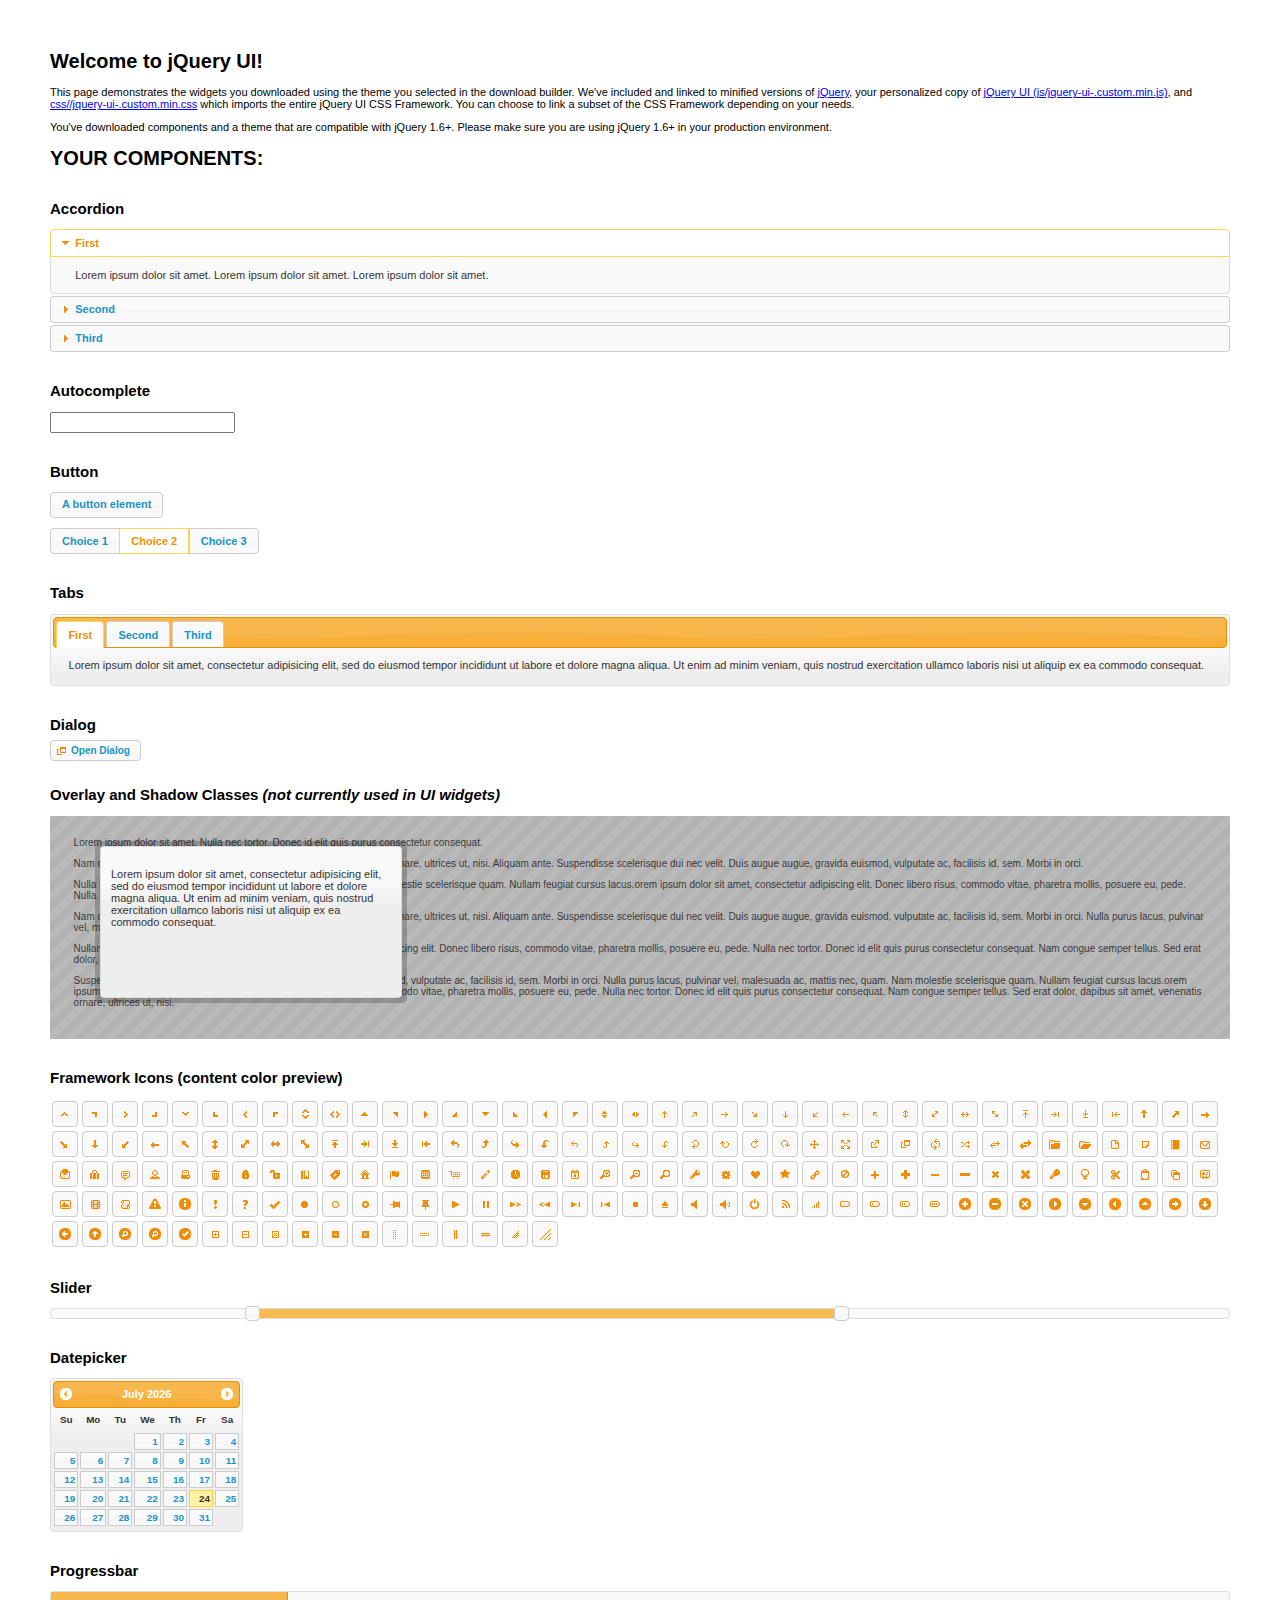
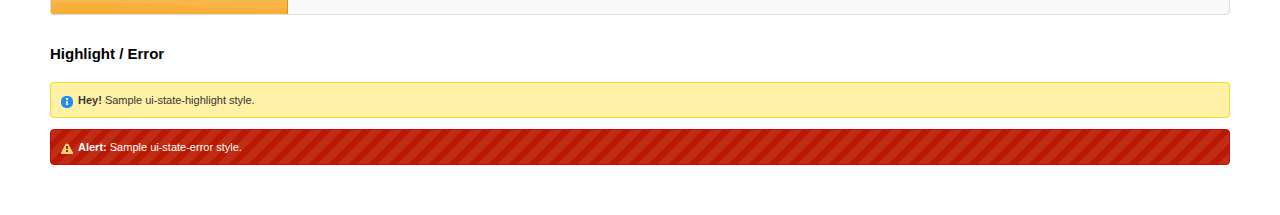
<file: framework_web/src/main/webapp/scripts/jquery-ui-1.9.2.custom/index.html>
<!doctype html>
<html lang="us">
<head>
	<meta charset="utf-8">
	<title>jQuery UI Example Page</title>
	<link href="css/ui-lightness/jquery-ui-1.9.2.custom.css" rel="stylesheet">
	<script src="js/jquery-1.8.3.js"></script>
	<script src="js/jquery-ui-1.9.2.custom.js"></script>
	<script>
	$(function() {
		
		alert("a");
		var rex =  /^[\d]{1,8}(.[\d]{0,3})?$/;
		alert(rex.test("200"));
		
		$( "#accordion" ).accordion();
		

		
		var availableTags = [
			"ActionScript",
			"AppleScript",
			"Asp",
			"BASIC",
			"C",
			"C++",
			"Clojure",
			"COBOL",
			"ColdFusion",
			"Erlang",
			"Fortran",
			"Groovy",
			"Haskell",
			"Java",
			"JavaScript",
			"Lisp",
			"Perl",
			"PHP",
			"Python",
			"Ruby",
			"Scala",
			"Scheme"
		];
		$( "#autocomplete" ).autocomplete({
			source: availableTags
		});
		

		
		$( "#button" ).button();
		$( "#radioset" ).buttonset();
		

		
		$( "#tabs" ).tabs();
		

		
		$( "#dialog" ).dialog({
			autoOpen: false,
			width: 400,
			buttons: [
				{
					text: "Ok",
					click: function() {
						$( this ).dialog( "close" );
					}
				},
				{
					text: "Cancel",
					click: function() {
						$( this ).dialog( "close" );
					}
				}
			]
		});

		// Link to open the dialog
		$( "#dialog-link" ).click(function( event ) {
			$( "#dialog" ).dialog( "open" );
			event.preventDefault();
		});
		

		
		$( "#datepicker" ).datepicker({
			inline: true
		});
		

		
		$( "#slider" ).slider({
			range: true,
			values: [ 17, 67 ]
		});
		

		
		$( "#progressbar" ).progressbar({
			value: 20
		});
		

		// Hover states on the static widgets
		$( "#dialog-link, #icons li" ).hover(
			function() {
				$( this ).addClass( "ui-state-hover" );
			},
			function() {
				$( this ).removeClass( "ui-state-hover" );
			}
		);
	});
	</script>
	<style>
	body{
		font: 62.5% "Trebuchet MS", sans-serif;
		margin: 50px;
	}
	.demoHeaders {
		margin-top: 2em;
	}
	#dialog-link {
		padding: .4em 1em .4em 20px;
		text-decoration: none;
		position: relative;
	}
	#dialog-link span.ui-icon {
		margin: 0 5px 0 0;
		position: absolute;
		left: .2em;
		top: 50%;
		margin-top: -8px;
	}
	#icons {
		margin: 0;
		padding: 0;
	}
	#icons li {
		margin: 2px;
		position: relative;
		padding: 4px 0;
		cursor: pointer;
		float: left;
		list-style: none;
	}
	#icons span.ui-icon {
		float: left;
		margin: 0 4px;
	}
	.fakewindowcontain .ui-widget-overlay {
		position: absolute;
	}
	</style>
</head>
<body>

<h1>Welcome to jQuery UI!</h1>

<div class="ui-widget">
	<p>This page demonstrates the widgets you downloaded using the theme you selected in the download builder. We've included and linked to minified versions of <a href="js/jquery-1.8.3.js">jQuery</a>, your personalized copy of <a href="js/jquery-ui-.custom.min.js">jQuery UI (js/jquery-ui-.custom.min.js)</a>, and <a href="css//jquery-ui-.custom.min.css">css//jquery-ui-.custom.min.css</a> which imports the entire jQuery UI CSS Framework. You can choose to link a subset of the CSS Framework depending on your needs. </p>
	<p>You've downloaded components and a theme that are compatible with jQuery 1.6+. Please make sure you are using jQuery 1.6+ in your production environment.</p>
</div>

<h1>YOUR COMPONENTS:</h1>


<!-- Accordion -->
<h2 class="demoHeaders">Accordion</h2>
<div id="accordion">
	<h3>First</h3>
	<div>Lorem ipsum dolor sit amet. Lorem ipsum dolor sit amet. Lorem ipsum dolor sit amet.</div>
	<h3>Second</h3>
	<div>Phasellus mattis tincidunt nibh.</div>
	<h3>Third</h3>
	<div>Nam dui erat, auctor a, dignissim quis.</div>
</div>



<!-- Autocomplete -->
<h2 class="demoHeaders">Autocomplete</h2>
<div>
	<input id="autocomplete" title="type &quot;a&quot;">
</div>



<!-- Button -->
<h2 class="demoHeaders">Button</h2>
<button id="button">A button element</button>
<form style="margin-top: 1em;">
	<div id="radioset">
		<input type="radio" id="radio1" name="radio"><label for="radio1">Choice 1</label>
		<input type="radio" id="radio2" name="radio" checked="checked"><label for="radio2">Choice 2</label>
		<input type="radio" id="radio3" name="radio"><label for="radio3">Choice 3</label>
	</div>
</form>



<!-- Tabs -->
<h2 class="demoHeaders">Tabs</h2>
<div id="tabs">
	<ul>
		<li><a href="#tabs-1">First</a></li>
		<li><a href="#tabs-2">Second</a></li>
		<li><a href="#tabs-3">Third</a></li>
	</ul>
	<div id="tabs-1">Lorem ipsum dolor sit amet, consectetur adipisicing elit, sed do eiusmod tempor incididunt ut labore et dolore magna aliqua. Ut enim ad minim veniam, quis nostrud exercitation ullamco laboris nisi ut aliquip ex ea commodo consequat.</div>
	<div id="tabs-2">Phasellus mattis tincidunt nibh. Cras orci urna, blandit id, pretium vel, aliquet ornare, felis. Maecenas scelerisque sem non nisl. Fusce sed lorem in enim dictum bibendum.</div>
	<div id="tabs-3">Nam dui erat, auctor a, dignissim quis, sollicitudin eu, felis. Pellentesque nisi urna, interdum eget, sagittis et, consequat vestibulum, lacus. Mauris porttitor ullamcorper augue.</div>
</div>



<!-- Dialog NOTE: Dialog is not generated by UI in this demo so it can be visually styled in themeroller-->
<h2 class="demoHeaders">Dialog</h2>
<p><a href="#" id="dialog-link" class="ui-state-default ui-corner-all"><span class="ui-icon ui-icon-newwin"></span>Open Dialog</a></p>

<h2 class="demoHeaders">Overlay and Shadow Classes <em>(not currently used in UI widgets)</em></h2>
<div style="position: relative; width: 96%; height: 200px; padding:1% 2%; overflow:hidden;" class="fakewindowcontain">
	<p>Lorem ipsum dolor sit amet,  Nulla nec tortor. Donec id elit quis purus consectetur consequat. </p><p>Nam congue semper tellus. Sed erat dolor, dapibus sit amet, venenatis ornare, ultrices ut, nisi. Aliquam ante. Suspendisse scelerisque dui nec velit. Duis augue augue, gravida euismod, vulputate ac, facilisis id, sem. Morbi in orci. </p><p>Nulla purus lacus, pulvinar vel, malesuada ac, mattis nec, quam. Nam molestie scelerisque quam. Nullam feugiat cursus lacus.orem ipsum dolor sit amet, consectetur adipiscing elit. Donec libero risus, commodo vitae, pharetra mollis, posuere eu, pede. Nulla nec tortor. Donec id elit quis purus consectetur consequat. </p><p>Nam congue semper tellus. Sed erat dolor, dapibus sit amet, venenatis ornare, ultrices ut, nisi. Aliquam ante. Suspendisse scelerisque dui nec velit. Duis augue augue, gravida euismod, vulputate ac, facilisis id, sem. Morbi in orci. Nulla purus lacus, pulvinar vel, malesuada ac, mattis nec, quam. Nam molestie scelerisque quam. </p><p>Nullam feugiat cursus lacus.orem ipsum dolor sit amet, consectetur adipiscing elit. Donec libero risus, commodo vitae, pharetra mollis, posuere eu, pede. Nulla nec tortor. Donec id elit quis purus consectetur consequat. Nam congue semper tellus. Sed erat dolor, dapibus sit amet, venenatis ornare, ultrices ut, nisi. Aliquam ante. </p><p>Suspendisse scelerisque dui nec velit. Duis augue augue, gravida euismod, vulputate ac, facilisis id, sem. Morbi in orci. Nulla purus lacus, pulvinar vel, malesuada ac, mattis nec, quam. Nam molestie scelerisque quam. Nullam feugiat cursus lacus.orem ipsum dolor sit amet, consectetur adipiscing elit. Donec libero risus, commodo vitae, pharetra mollis, posuere eu, pede. Nulla nec tortor. Donec id elit quis purus consectetur consequat. Nam congue semper tellus. Sed erat dolor, dapibus sit amet, venenatis ornare, ultrices ut, nisi. </p>

	<!-- ui-dialog -->
	<div class="ui-overlay"><div class="ui-widget-overlay"></div><div class="ui-widget-shadow ui-corner-all" style="width: 302px; height: 152px; position: absolute; left: 50px; top: 30px;"></div></div>
	<div style="position: absolute; width: 280px; height: 130px;left: 50px; top: 30px; padding: 10px;" class="ui-widget ui-widget-content ui-corner-all">
		<div class="ui-dialog-content ui-widget-content" style="background: none; border: 0;">
			<p>Lorem ipsum dolor sit amet, consectetur adipisicing elit, sed do eiusmod tempor incididunt ut labore et dolore magna aliqua. Ut enim ad minim veniam, quis nostrud exercitation ullamco laboris nisi ut aliquip ex ea commodo consequat.</p>
		</div>
	</div>

</div>

<!-- ui-dialog -->
<div id="dialog" title="Dialog Title">
	<p>Lorem ipsum dolor sit amet, consectetur adipisicing elit, sed do eiusmod tempor incididunt ut labore et dolore magna aliqua. Ut enim ad minim veniam, quis nostrud exercitation ullamco laboris nisi ut aliquip ex ea commodo consequat.</p>
</div>



<h2 class="demoHeaders">Framework Icons (content color preview)</h2>
<ul id="icons" class="ui-widget ui-helper-clearfix">
	<li class="ui-state-default ui-corner-all" title=".ui-icon-carat-1-n"><span class="ui-icon ui-icon-carat-1-n"></span></li>
	<li class="ui-state-default ui-corner-all" title=".ui-icon-carat-1-ne"><span class="ui-icon ui-icon-carat-1-ne"></span></li>
	<li class="ui-state-default ui-corner-all" title=".ui-icon-carat-1-e"><span class="ui-icon ui-icon-carat-1-e"></span></li>
	<li class="ui-state-default ui-corner-all" title=".ui-icon-carat-1-se"><span class="ui-icon ui-icon-carat-1-se"></span></li>
	<li class="ui-state-default ui-corner-all" title=".ui-icon-carat-1-s"><span class="ui-icon ui-icon-carat-1-s"></span></li>
	<li class="ui-state-default ui-corner-all" title=".ui-icon-carat-1-sw"><span class="ui-icon ui-icon-carat-1-sw"></span></li>
	<li class="ui-state-default ui-corner-all" title=".ui-icon-carat-1-w"><span class="ui-icon ui-icon-carat-1-w"></span></li>
	<li class="ui-state-default ui-corner-all" title=".ui-icon-carat-1-nw"><span class="ui-icon ui-icon-carat-1-nw"></span></li>
	<li class="ui-state-default ui-corner-all" title=".ui-icon-carat-2-n-s"><span class="ui-icon ui-icon-carat-2-n-s"></span></li>
	<li class="ui-state-default ui-corner-all" title=".ui-icon-carat-2-e-w"><span class="ui-icon ui-icon-carat-2-e-w"></span></li>
	<li class="ui-state-default ui-corner-all" title=".ui-icon-triangle-1-n"><span class="ui-icon ui-icon-triangle-1-n"></span></li>
	<li class="ui-state-default ui-corner-all" title=".ui-icon-triangle-1-ne"><span class="ui-icon ui-icon-triangle-1-ne"></span></li>
	<li class="ui-state-default ui-corner-all" title=".ui-icon-triangle-1-e"><span class="ui-icon ui-icon-triangle-1-e"></span></li>
	<li class="ui-state-default ui-corner-all" title=".ui-icon-triangle-1-se"><span class="ui-icon ui-icon-triangle-1-se"></span></li>
	<li class="ui-state-default ui-corner-all" title=".ui-icon-triangle-1-s"><span class="ui-icon ui-icon-triangle-1-s"></span></li>
	<li class="ui-state-default ui-corner-all" title=".ui-icon-triangle-1-sw"><span class="ui-icon ui-icon-triangle-1-sw"></span></li>
	<li class="ui-state-default ui-corner-all" title=".ui-icon-triangle-1-w"><span class="ui-icon ui-icon-triangle-1-w"></span></li>
	<li class="ui-state-default ui-corner-all" title=".ui-icon-triangle-1-nw"><span class="ui-icon ui-icon-triangle-1-nw"></span></li>
	<li class="ui-state-default ui-corner-all" title=".ui-icon-triangle-2-n-s"><span class="ui-icon ui-icon-triangle-2-n-s"></span></li>
	<li class="ui-state-default ui-corner-all" title=".ui-icon-triangle-2-e-w"><span class="ui-icon ui-icon-triangle-2-e-w"></span></li>
	<li class="ui-state-default ui-corner-all" title=".ui-icon-arrow-1-n"><span class="ui-icon ui-icon-arrow-1-n"></span></li>
	<li class="ui-state-default ui-corner-all" title=".ui-icon-arrow-1-ne"><span class="ui-icon ui-icon-arrow-1-ne"></span></li>
	<li class="ui-state-default ui-corner-all" title=".ui-icon-arrow-1-e"><span class="ui-icon ui-icon-arrow-1-e"></span></li>
	<li class="ui-state-default ui-corner-all" title=".ui-icon-arrow-1-se"><span class="ui-icon ui-icon-arrow-1-se"></span></li>
	<li class="ui-state-default ui-corner-all" title=".ui-icon-arrow-1-s"><span class="ui-icon ui-icon-arrow-1-s"></span></li>
	<li class="ui-state-default ui-corner-all" title=".ui-icon-arrow-1-sw"><span class="ui-icon ui-icon-arrow-1-sw"></span></li>
	<li class="ui-state-default ui-corner-all" title=".ui-icon-arrow-1-w"><span class="ui-icon ui-icon-arrow-1-w"></span></li>
	<li class="ui-state-default ui-corner-all" title=".ui-icon-arrow-1-nw"><span class="ui-icon ui-icon-arrow-1-nw"></span></li>
	<li class="ui-state-default ui-corner-all" title=".ui-icon-arrow-2-n-s"><span class="ui-icon ui-icon-arrow-2-n-s"></span></li>
	<li class="ui-state-default ui-corner-all" title=".ui-icon-arrow-2-ne-sw"><span class="ui-icon ui-icon-arrow-2-ne-sw"></span></li>
	<li class="ui-state-default ui-corner-all" title=".ui-icon-arrow-2-e-w"><span class="ui-icon ui-icon-arrow-2-e-w"></span></li>
	<li class="ui-state-default ui-corner-all" title=".ui-icon-arrow-2-se-nw"><span class="ui-icon ui-icon-arrow-2-se-nw"></span></li>
	<li class="ui-state-default ui-corner-all" title=".ui-icon-arrowstop-1-n"><span class="ui-icon ui-icon-arrowstop-1-n"></span></li>
	<li class="ui-state-default ui-corner-all" title=".ui-icon-arrowstop-1-e"><span class="ui-icon ui-icon-arrowstop-1-e"></span></li>
	<li class="ui-state-default ui-corner-all" title=".ui-icon-arrowstop-1-s"><span class="ui-icon ui-icon-arrowstop-1-s"></span></li>
	<li class="ui-state-default ui-corner-all" title=".ui-icon-arrowstop-1-w"><span class="ui-icon ui-icon-arrowstop-1-w"></span></li>
	<li class="ui-state-default ui-corner-all" title=".ui-icon-arrowthick-1-n"><span class="ui-icon ui-icon-arrowthick-1-n"></span></li>
	<li class="ui-state-default ui-corner-all" title=".ui-icon-arrowthick-1-ne"><span class="ui-icon ui-icon-arrowthick-1-ne"></span></li>
	<li class="ui-state-default ui-corner-all" title=".ui-icon-arrowthick-1-e"><span class="ui-icon ui-icon-arrowthick-1-e"></span></li>
	<li class="ui-state-default ui-corner-all" title=".ui-icon-arrowthick-1-se"><span class="ui-icon ui-icon-arrowthick-1-se"></span></li>
	<li class="ui-state-default ui-corner-all" title=".ui-icon-arrowthick-1-s"><span class="ui-icon ui-icon-arrowthick-1-s"></span></li>
	<li class="ui-state-default ui-corner-all" title=".ui-icon-arrowthick-1-sw"><span class="ui-icon ui-icon-arrowthick-1-sw"></span></li>
	<li class="ui-state-default ui-corner-all" title=".ui-icon-arrowthick-1-w"><span class="ui-icon ui-icon-arrowthick-1-w"></span></li>
	<li class="ui-state-default ui-corner-all" title=".ui-icon-arrowthick-1-nw"><span class="ui-icon ui-icon-arrowthick-1-nw"></span></li>
	<li class="ui-state-default ui-corner-all" title=".ui-icon-arrowthick-2-n-s"><span class="ui-icon ui-icon-arrowthick-2-n-s"></span></li>
	<li class="ui-state-default ui-corner-all" title=".ui-icon-arrowthick-2-ne-sw"><span class="ui-icon ui-icon-arrowthick-2-ne-sw"></span></li>
	<li class="ui-state-default ui-corner-all" title=".ui-icon-arrowthick-2-e-w"><span class="ui-icon ui-icon-arrowthick-2-e-w"></span></li>
	<li class="ui-state-default ui-corner-all" title=".ui-icon-arrowthick-2-se-nw"><span class="ui-icon ui-icon-arrowthick-2-se-nw"></span></li>
	<li class="ui-state-default ui-corner-all" title=".ui-icon-arrowthickstop-1-n"><span class="ui-icon ui-icon-arrowthickstop-1-n"></span></li>
	<li class="ui-state-default ui-corner-all" title=".ui-icon-arrowthickstop-1-e"><span class="ui-icon ui-icon-arrowthickstop-1-e"></span></li>
	<li class="ui-state-default ui-corner-all" title=".ui-icon-arrowthickstop-1-s"><span class="ui-icon ui-icon-arrowthickstop-1-s"></span></li>
	<li class="ui-state-default ui-corner-all" title=".ui-icon-arrowthickstop-1-w"><span class="ui-icon ui-icon-arrowthickstop-1-w"></span></li>
	<li class="ui-state-default ui-corner-all" title=".ui-icon-arrowreturnthick-1-w"><span class="ui-icon ui-icon-arrowreturnthick-1-w"></span></li>
	<li class="ui-state-default ui-corner-all" title=".ui-icon-arrowreturnthick-1-n"><span class="ui-icon ui-icon-arrowreturnthick-1-n"></span></li>
	<li class="ui-state-default ui-corner-all" title=".ui-icon-arrowreturnthick-1-e"><span class="ui-icon ui-icon-arrowreturnthick-1-e"></span></li>
	<li class="ui-state-default ui-corner-all" title=".ui-icon-arrowreturnthick-1-s"><span class="ui-icon ui-icon-arrowreturnthick-1-s"></span></li>
	<li class="ui-state-default ui-corner-all" title=".ui-icon-arrowreturn-1-w"><span class="ui-icon ui-icon-arrowreturn-1-w"></span></li>
	<li class="ui-state-default ui-corner-all" title=".ui-icon-arrowreturn-1-n"><span class="ui-icon ui-icon-arrowreturn-1-n"></span></li>
	<li class="ui-state-default ui-corner-all" title=".ui-icon-arrowreturn-1-e"><span class="ui-icon ui-icon-arrowreturn-1-e"></span></li>
	<li class="ui-state-default ui-corner-all" title=".ui-icon-arrowreturn-1-s"><span class="ui-icon ui-icon-arrowreturn-1-s"></span></li>
	<li class="ui-state-default ui-corner-all" title=".ui-icon-arrowrefresh-1-w"><span class="ui-icon ui-icon-arrowrefresh-1-w"></span></li>
	<li class="ui-state-default ui-corner-all" title=".ui-icon-arrowrefresh-1-n"><span class="ui-icon ui-icon-arrowrefresh-1-n"></span></li>
	<li class="ui-state-default ui-corner-all" title=".ui-icon-arrowrefresh-1-e"><span class="ui-icon ui-icon-arrowrefresh-1-e"></span></li>
	<li class="ui-state-default ui-corner-all" title=".ui-icon-arrowrefresh-1-s"><span class="ui-icon ui-icon-arrowrefresh-1-s"></span></li>
	<li class="ui-state-default ui-corner-all" title=".ui-icon-arrow-4"><span class="ui-icon ui-icon-arrow-4"></span></li>
	<li class="ui-state-default ui-corner-all" title=".ui-icon-arrow-4-diag"><span class="ui-icon ui-icon-arrow-4-diag"></span></li>
	<li class="ui-state-default ui-corner-all" title=".ui-icon-extlink"><span class="ui-icon ui-icon-extlink"></span></li>
	<li class="ui-state-default ui-corner-all" title=".ui-icon-newwin"><span class="ui-icon ui-icon-newwin"></span></li>
	<li class="ui-state-default ui-corner-all" title=".ui-icon-refresh"><span class="ui-icon ui-icon-refresh"></span></li>
	<li class="ui-state-default ui-corner-all" title=".ui-icon-shuffle"><span class="ui-icon ui-icon-shuffle"></span></li>
	<li class="ui-state-default ui-corner-all" title=".ui-icon-transfer-e-w"><span class="ui-icon ui-icon-transfer-e-w"></span></li>
	<li class="ui-state-default ui-corner-all" title=".ui-icon-transferthick-e-w"><span class="ui-icon ui-icon-transferthick-e-w"></span></li>
	<li class="ui-state-default ui-corner-all" title=".ui-icon-folder-collapsed"><span class="ui-icon ui-icon-folder-collapsed"></span></li>
	<li class="ui-state-default ui-corner-all" title=".ui-icon-folder-open"><span class="ui-icon ui-icon-folder-open"></span></li>
	<li class="ui-state-default ui-corner-all" title=".ui-icon-document"><span class="ui-icon ui-icon-document"></span></li>
	<li class="ui-state-default ui-corner-all" title=".ui-icon-document-b"><span class="ui-icon ui-icon-document-b"></span></li>
	<li class="ui-state-default ui-corner-all" title=".ui-icon-note"><span class="ui-icon ui-icon-note"></span></li>
	<li class="ui-state-default ui-corner-all" title=".ui-icon-mail-closed"><span class="ui-icon ui-icon-mail-closed"></span></li>
	<li class="ui-state-default ui-corner-all" title=".ui-icon-mail-open"><span class="ui-icon ui-icon-mail-open"></span></li>
	<li class="ui-state-default ui-corner-all" title=".ui-icon-suitcase"><span class="ui-icon ui-icon-suitcase"></span></li>
	<li class="ui-state-default ui-corner-all" title=".ui-icon-comment"><span class="ui-icon ui-icon-comment"></span></li>
	<li class="ui-state-default ui-corner-all" title=".ui-icon-person"><span class="ui-icon ui-icon-person"></span></li>
	<li class="ui-state-default ui-corner-all" title=".ui-icon-print"><span class="ui-icon ui-icon-print"></span></li>
	<li class="ui-state-default ui-corner-all" title=".ui-icon-trash"><span class="ui-icon ui-icon-trash"></span></li>
	<li class="ui-state-default ui-corner-all" title=".ui-icon-locked"><span class="ui-icon ui-icon-locked"></span></li>
	<li class="ui-state-default ui-corner-all" title=".ui-icon-unlocked"><span class="ui-icon ui-icon-unlocked"></span></li>
	<li class="ui-state-default ui-corner-all" title=".ui-icon-bookmark"><span class="ui-icon ui-icon-bookmark"></span></li>
	<li class="ui-state-default ui-corner-all" title=".ui-icon-tag"><span class="ui-icon ui-icon-tag"></span></li>
	<li class="ui-state-default ui-corner-all" title=".ui-icon-home"><span class="ui-icon ui-icon-home"></span></li>
	<li class="ui-state-default ui-corner-all" title=".ui-icon-flag"><span class="ui-icon ui-icon-flag"></span></li>
	<li class="ui-state-default ui-corner-all" title=".ui-icon-calculator"><span class="ui-icon ui-icon-calculator"></span></li>
	<li class="ui-state-default ui-corner-all" title=".ui-icon-cart"><span class="ui-icon ui-icon-cart"></span></li>
	<li class="ui-state-default ui-corner-all" title=".ui-icon-pencil"><span class="ui-icon ui-icon-pencil"></span></li>
	<li class="ui-state-default ui-corner-all" title=".ui-icon-clock"><span class="ui-icon ui-icon-clock"></span></li>
	<li class="ui-state-default ui-corner-all" title=".ui-icon-disk"><span class="ui-icon ui-icon-disk"></span></li>
	<li class="ui-state-default ui-corner-all" title=".ui-icon-calendar"><span class="ui-icon ui-icon-calendar"></span></li>
	<li class="ui-state-default ui-corner-all" title=".ui-icon-zoomin"><span class="ui-icon ui-icon-zoomin"></span></li>
	<li class="ui-state-default ui-corner-all" title=".ui-icon-zoomout"><span class="ui-icon ui-icon-zoomout"></span></li>
	<li class="ui-state-default ui-corner-all" title=".ui-icon-search"><span class="ui-icon ui-icon-search"></span></li>
	<li class="ui-state-default ui-corner-all" title=".ui-icon-wrench"><span class="ui-icon ui-icon-wrench"></span></li>
	<li class="ui-state-default ui-corner-all" title=".ui-icon-gear"><span class="ui-icon ui-icon-gear"></span></li>
	<li class="ui-state-default ui-corner-all" title=".ui-icon-heart"><span class="ui-icon ui-icon-heart"></span></li>
	<li class="ui-state-default ui-corner-all" title=".ui-icon-star"><span class="ui-icon ui-icon-star"></span></li>
	<li class="ui-state-default ui-corner-all" title=".ui-icon-link"><span class="ui-icon ui-icon-link"></span></li>
	<li class="ui-state-default ui-corner-all" title=".ui-icon-cancel"><span class="ui-icon ui-icon-cancel"></span></li>
	<li class="ui-state-default ui-corner-all" title=".ui-icon-plus"><span class="ui-icon ui-icon-plus"></span></li>
	<li class="ui-state-default ui-corner-all" title=".ui-icon-plusthick"><span class="ui-icon ui-icon-plusthick"></span></li>
	<li class="ui-state-default ui-corner-all" title=".ui-icon-minus"><span class="ui-icon ui-icon-minus"></span></li>
	<li class="ui-state-default ui-corner-all" title=".ui-icon-minusthick"><span class="ui-icon ui-icon-minusthick"></span></li>
	<li class="ui-state-default ui-corner-all" title=".ui-icon-close"><span class="ui-icon ui-icon-close"></span></li>
	<li class="ui-state-default ui-corner-all" title=".ui-icon-closethick"><span class="ui-icon ui-icon-closethick"></span></li>
	<li class="ui-state-default ui-corner-all" title=".ui-icon-key"><span class="ui-icon ui-icon-key"></span></li>
	<li class="ui-state-default ui-corner-all" title=".ui-icon-lightbulb"><span class="ui-icon ui-icon-lightbulb"></span></li>
	<li class="ui-state-default ui-corner-all" title=".ui-icon-scissors"><span class="ui-icon ui-icon-scissors"></span></li>
	<li class="ui-state-default ui-corner-all" title=".ui-icon-clipboard"><span class="ui-icon ui-icon-clipboard"></span></li>
	<li class="ui-state-default ui-corner-all" title=".ui-icon-copy"><span class="ui-icon ui-icon-copy"></span></li>
	<li class="ui-state-default ui-corner-all" title=".ui-icon-contact"><span class="ui-icon ui-icon-contact"></span></li>
	<li class="ui-state-default ui-corner-all" title=".ui-icon-image"><span class="ui-icon ui-icon-image"></span></li>
	<li class="ui-state-default ui-corner-all" title=".ui-icon-video"><span class="ui-icon ui-icon-video"></span></li>
	<li class="ui-state-default ui-corner-all" title=".ui-icon-script"><span class="ui-icon ui-icon-script"></span></li>
	<li class="ui-state-default ui-corner-all" title=".ui-icon-alert"><span class="ui-icon ui-icon-alert"></span></li>
	<li class="ui-state-default ui-corner-all" title=".ui-icon-info"><span class="ui-icon ui-icon-info"></span></li>
	<li class="ui-state-default ui-corner-all" title=".ui-icon-notice"><span class="ui-icon ui-icon-notice"></span></li>
	<li class="ui-state-default ui-corner-all" title=".ui-icon-help"><span class="ui-icon ui-icon-help"></span></li>
	<li class="ui-state-default ui-corner-all" title=".ui-icon-check"><span class="ui-icon ui-icon-check"></span></li>
	<li class="ui-state-default ui-corner-all" title=".ui-icon-bullet"><span class="ui-icon ui-icon-bullet"></span></li>
	<li class="ui-state-default ui-corner-all" title=".ui-icon-radio-off"><span class="ui-icon ui-icon-radio-off"></span></li>
	<li class="ui-state-default ui-corner-all" title=".ui-icon-radio-on"><span class="ui-icon ui-icon-radio-on"></span></li>
	<li class="ui-state-default ui-corner-all" title=".ui-icon-pin-w"><span class="ui-icon ui-icon-pin-w"></span></li>
	<li class="ui-state-default ui-corner-all" title=".ui-icon-pin-s"><span class="ui-icon ui-icon-pin-s"></span></li>
	<li class="ui-state-default ui-corner-all" title=".ui-icon-play"><span class="ui-icon ui-icon-play"></span></li>
	<li class="ui-state-default ui-corner-all" title=".ui-icon-pause"><span class="ui-icon ui-icon-pause"></span></li>
	<li class="ui-state-default ui-corner-all" title=".ui-icon-seek-next"><span class="ui-icon ui-icon-seek-next"></span></li>
	<li class="ui-state-default ui-corner-all" title=".ui-icon-seek-prev"><span class="ui-icon ui-icon-seek-prev"></span></li>
	<li class="ui-state-default ui-corner-all" title=".ui-icon-seek-end"><span class="ui-icon ui-icon-seek-end"></span></li>
	<li class="ui-state-default ui-corner-all" title=".ui-icon-seek-first"><span class="ui-icon ui-icon-seek-first"></span></li>
	<li class="ui-state-default ui-corner-all" title=".ui-icon-stop"><span class="ui-icon ui-icon-stop"></span></li>
	<li class="ui-state-default ui-corner-all" title=".ui-icon-eject"><span class="ui-icon ui-icon-eject"></span></li>
	<li class="ui-state-default ui-corner-all" title=".ui-icon-volume-off"><span class="ui-icon ui-icon-volume-off"></span></li>
	<li class="ui-state-default ui-corner-all" title=".ui-icon-volume-on"><span class="ui-icon ui-icon-volume-on"></span></li>
	<li class="ui-state-default ui-corner-all" title=".ui-icon-power"><span class="ui-icon ui-icon-power"></span></li>
	<li class="ui-state-default ui-corner-all" title=".ui-icon-signal-diag"><span class="ui-icon ui-icon-signal-diag"></span></li>
	<li class="ui-state-default ui-corner-all" title=".ui-icon-signal"><span class="ui-icon ui-icon-signal"></span></li>
	<li class="ui-state-default ui-corner-all" title=".ui-icon-battery-0"><span class="ui-icon ui-icon-battery-0"></span></li>
	<li class="ui-state-default ui-corner-all" title=".ui-icon-battery-1"><span class="ui-icon ui-icon-battery-1"></span></li>
	<li class="ui-state-default ui-corner-all" title=".ui-icon-battery-2"><span class="ui-icon ui-icon-battery-2"></span></li>
	<li class="ui-state-default ui-corner-all" title=".ui-icon-battery-3"><span class="ui-icon ui-icon-battery-3"></span></li>
	<li class="ui-state-default ui-corner-all" title=".ui-icon-circle-plus"><span class="ui-icon ui-icon-circle-plus"></span></li>
	<li class="ui-state-default ui-corner-all" title=".ui-icon-circle-minus"><span class="ui-icon ui-icon-circle-minus"></span></li>
	<li class="ui-state-default ui-corner-all" title=".ui-icon-circle-close"><span class="ui-icon ui-icon-circle-close"></span></li>
	<li class="ui-state-default ui-corner-all" title=".ui-icon-circle-triangle-e"><span class="ui-icon ui-icon-circle-triangle-e"></span></li>
	<li class="ui-state-default ui-corner-all" title=".ui-icon-circle-triangle-s"><span class="ui-icon ui-icon-circle-triangle-s"></span></li>
	<li class="ui-state-default ui-corner-all" title=".ui-icon-circle-triangle-w"><span class="ui-icon ui-icon-circle-triangle-w"></span></li>
	<li class="ui-state-default ui-corner-all" title=".ui-icon-circle-triangle-n"><span class="ui-icon ui-icon-circle-triangle-n"></span></li>
	<li class="ui-state-default ui-corner-all" title=".ui-icon-circle-arrow-e"><span class="ui-icon ui-icon-circle-arrow-e"></span></li>
	<li class="ui-state-default ui-corner-all" title=".ui-icon-circle-arrow-s"><span class="ui-icon ui-icon-circle-arrow-s"></span></li>
	<li class="ui-state-default ui-corner-all" title=".ui-icon-circle-arrow-w"><span class="ui-icon ui-icon-circle-arrow-w"></span></li>
	<li class="ui-state-default ui-corner-all" title=".ui-icon-circle-arrow-n"><span class="ui-icon ui-icon-circle-arrow-n"></span></li>
	<li class="ui-state-default ui-corner-all" title=".ui-icon-circle-zoomin"><span class="ui-icon ui-icon-circle-zoomin"></span></li>
	<li class="ui-state-default ui-corner-all" title=".ui-icon-circle-zoomout"><span class="ui-icon ui-icon-circle-zoomout"></span></li>
	<li class="ui-state-default ui-corner-all" title=".ui-icon-circle-check"><span class="ui-icon ui-icon-circle-check"></span></li>
	<li class="ui-state-default ui-corner-all" title=".ui-icon-circlesmall-plus"><span class="ui-icon ui-icon-circlesmall-plus"></span></li>
	<li class="ui-state-default ui-corner-all" title=".ui-icon-circlesmall-minus"><span class="ui-icon ui-icon-circlesmall-minus"></span></li>
	<li class="ui-state-default ui-corner-all" title=".ui-icon-circlesmall-close"><span class="ui-icon ui-icon-circlesmall-close"></span></li>
	<li class="ui-state-default ui-corner-all" title=".ui-icon-squaresmall-plus"><span class="ui-icon ui-icon-squaresmall-plus"></span></li>
	<li class="ui-state-default ui-corner-all" title=".ui-icon-squaresmall-minus"><span class="ui-icon ui-icon-squaresmall-minus"></span></li>
	<li class="ui-state-default ui-corner-all" title=".ui-icon-squaresmall-close"><span class="ui-icon ui-icon-squaresmall-close"></span></li>
	<li class="ui-state-default ui-corner-all" title=".ui-icon-grip-dotted-vertical"><span class="ui-icon ui-icon-grip-dotted-vertical"></span></li>
	<li class="ui-state-default ui-corner-all" title=".ui-icon-grip-dotted-horizontal"><span class="ui-icon ui-icon-grip-dotted-horizontal"></span></li>
	<li class="ui-state-default ui-corner-all" title=".ui-icon-grip-solid-vertical"><span class="ui-icon ui-icon-grip-solid-vertical"></span></li>
	<li class="ui-state-default ui-corner-all" title=".ui-icon-grip-solid-horizontal"><span class="ui-icon ui-icon-grip-solid-horizontal"></span></li>
	<li class="ui-state-default ui-corner-all" title=".ui-icon-gripsmall-diagonal-se"><span class="ui-icon ui-icon-gripsmall-diagonal-se"></span></li>
	<li class="ui-state-default ui-corner-all" title=".ui-icon-grip-diagonal-se"><span class="ui-icon ui-icon-grip-diagonal-se"></span></li>
</ul>


<!-- Slider -->
<h2 class="demoHeaders">Slider</h2>
<div id="slider"></div>



<!-- Datepicker -->
<h2 class="demoHeaders">Datepicker</h2>
<div id="datepicker"></div>



<!-- Progressbar -->
<h2 class="demoHeaders">Progressbar</h2>
<div id="progressbar"></div>


<!-- Highlight / Error -->
<h2 class="demoHeaders">Highlight / Error</h2>
<div class="ui-widget">
	<div class="ui-state-highlight ui-corner-all" style="margin-top: 20px; padding: 0 .7em;">
		<p><span class="ui-icon ui-icon-info" style="float: left; margin-right: .3em;"></span>
		<strong>Hey!</strong> Sample ui-state-highlight style.</p>
	</div>
</div>
<br>
<div class="ui-widget">
	<div class="ui-state-error ui-corner-all" style="padding: 0 .7em;">
		<p><span class="ui-icon ui-icon-alert" style="float: left; margin-right: .3em;"></span>
		<strong>Alert:</strong> Sample ui-state-error style.</p>
	</div>
</div>

</body>
</html>
</file>
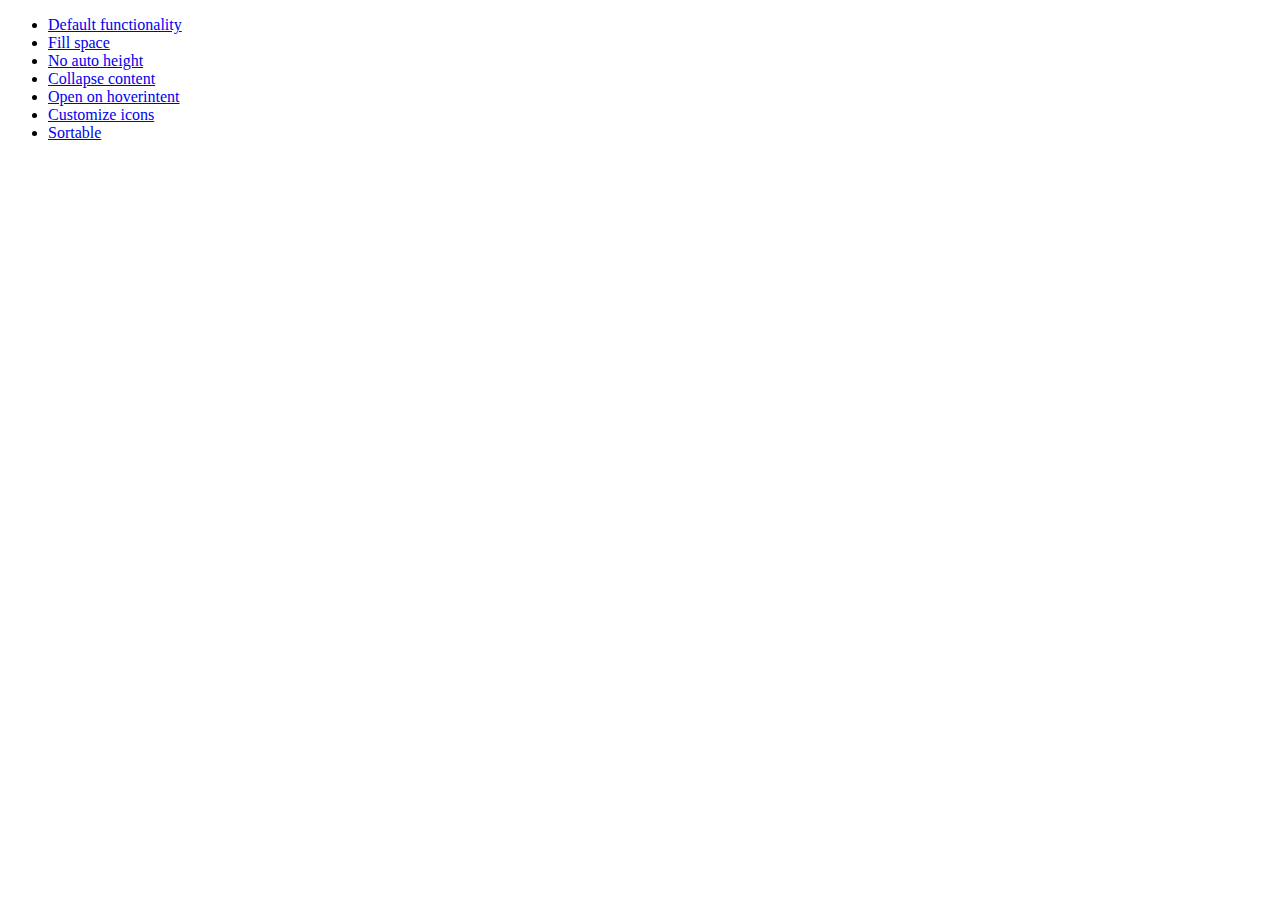
<file: framework_web/src/main/webapp/scripts/jquery-ui-1.9.2.custom/development-bundle/demos/accordion/index.html>
<!doctype html>
<html lang="en">
<head>
	<meta charset="utf-8">
	<title>jQuery UI Accordion Demos</title>
</head>
<body>

<ul>
	<li><a href="default.html">Default functionality</a></li>
	<li><a href="fillspace.html">Fill space</a></li>
	<li><a href="no-auto-height.html">No auto height</a></li>
	<li><a href="collapsible.html">Collapse content</a></li>
	<li><a href="hoverintent.html">Open on hoverintent</a></li>
	<li><a href="custom-icons.html">Customize icons</a></li>
	<li><a href="sortable.html">Sortable</a></li>
</ul>

</body>
</html>
</file>
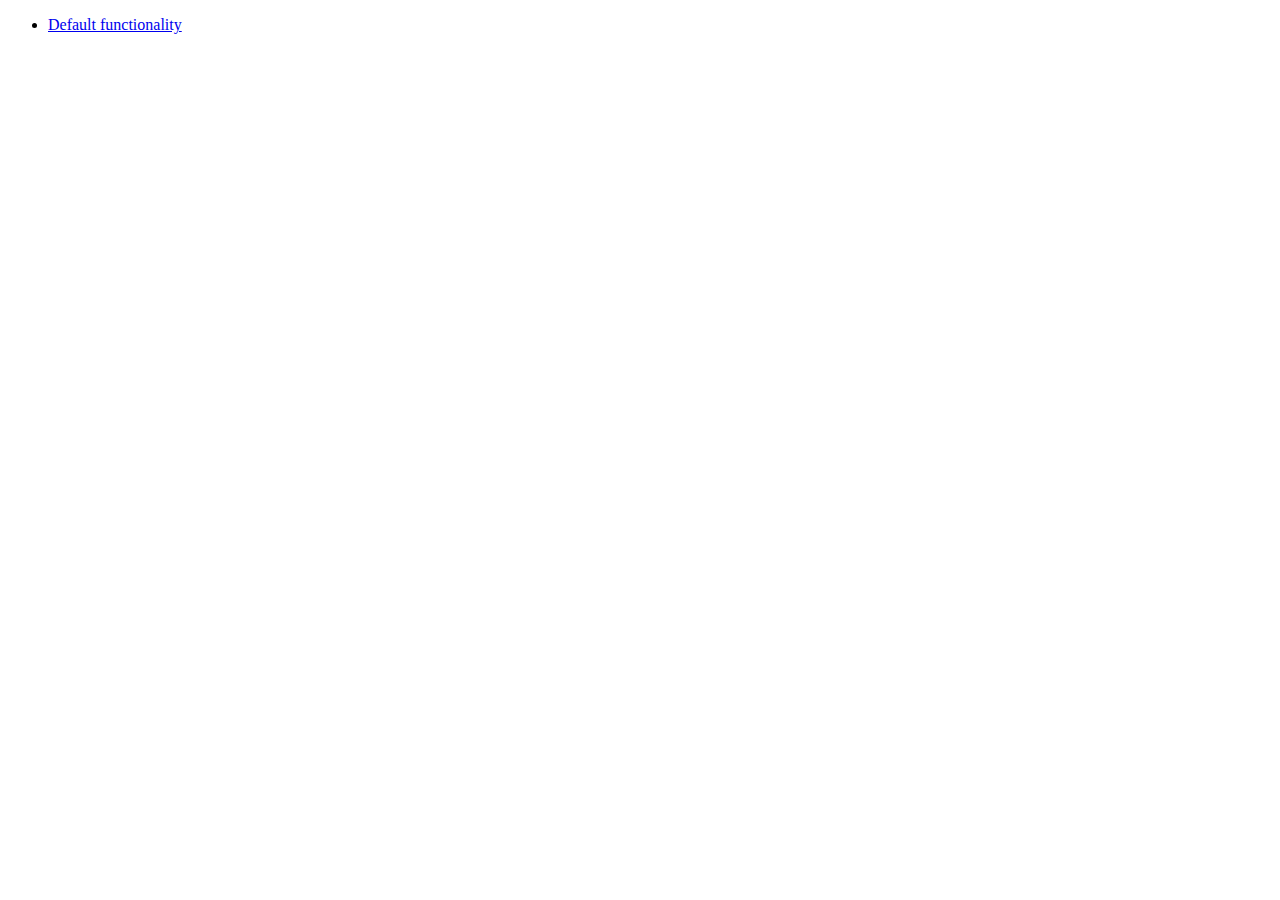
<file: framework_web/src/main/webapp/scripts/jquery-ui-1.9.2.custom/development-bundle/demos/addClass/index.html>
<!doctype html>
<html lang="en">
<head>
	<meta charset="utf-8">
	<title>jQuery UI Effects Demos</title>
</head>
<body>

<ul>
	<li><a href="default.html">Default functionality</a></li>
</ul>

</body>
</html>
</file>
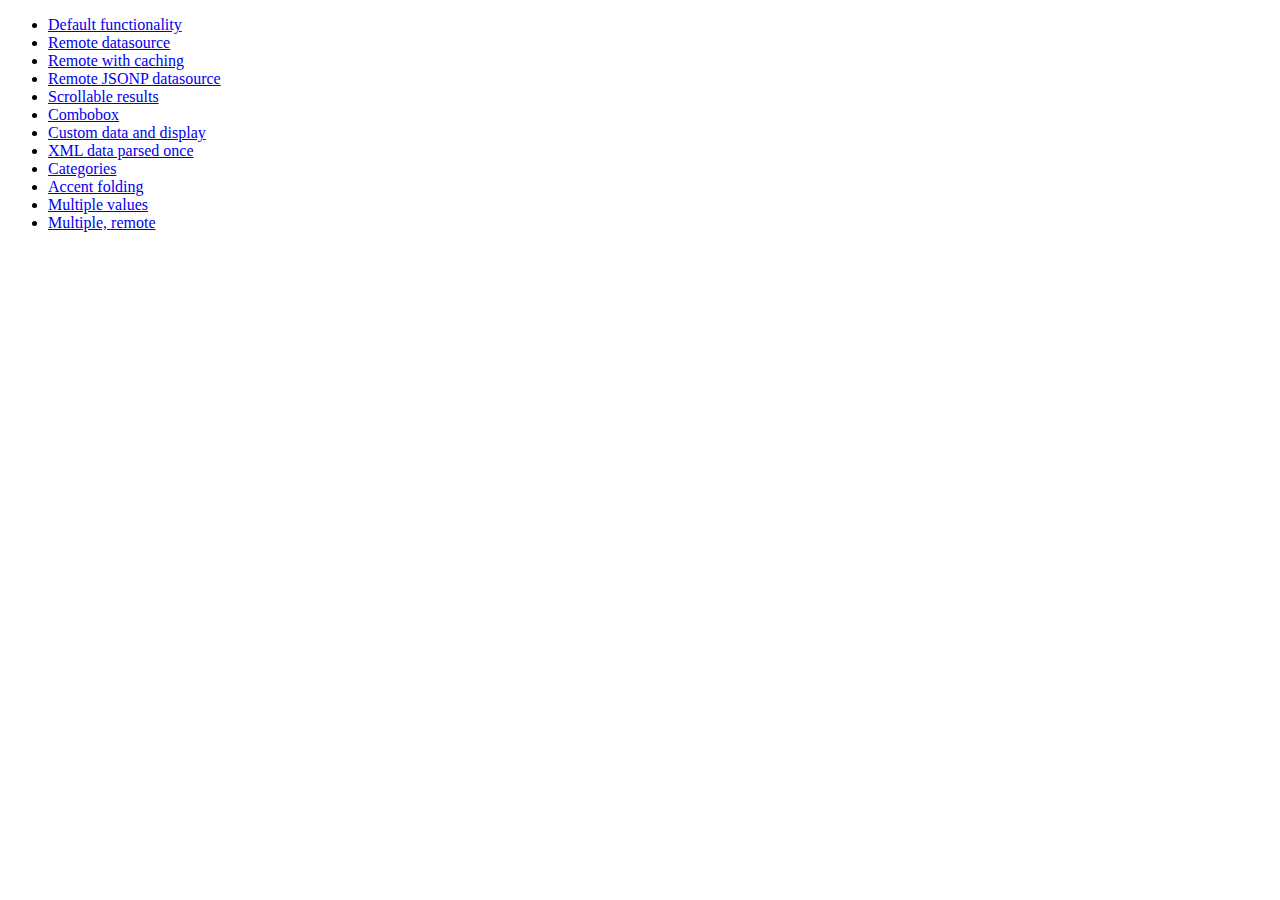
<file: framework_web/src/main/webapp/scripts/jquery-ui-1.9.2.custom/development-bundle/demos/autocomplete/index.html>
<!doctype html>
<html lang="en">
<head>
	<meta charset="utf-8">
	<title>jQuery UI Autocomplete Demos</title>
</head>
<body>

<ul>
	<li><a href="default.html">Default functionality</a></li>
	<li><a href="remote.html">Remote datasource</a></li>
	<li><a href="remote-with-cache.html">Remote with caching</a></li>
	<li><a href="remote-jsonp.html">Remote JSONP datasource</a></li>
	<li><a href="maxheight.html">Scrollable results</a></li>
	<li><a href="combobox.html">Combobox</a></li>
	<li><a href="custom-data.html">Custom data and display</a></li>
	<li><a href="xml.html">XML data parsed once</a></li>
	<li><a href="categories.html">Categories</a></li>
	<li><a href="folding.html">Accent folding</a></li>
	<li><a href="multiple.html">Multiple values</a></li>
	<li><a href="multiple-remote.html">Multiple, remote</a></li>
</ul>

</body>
</html>
</file>
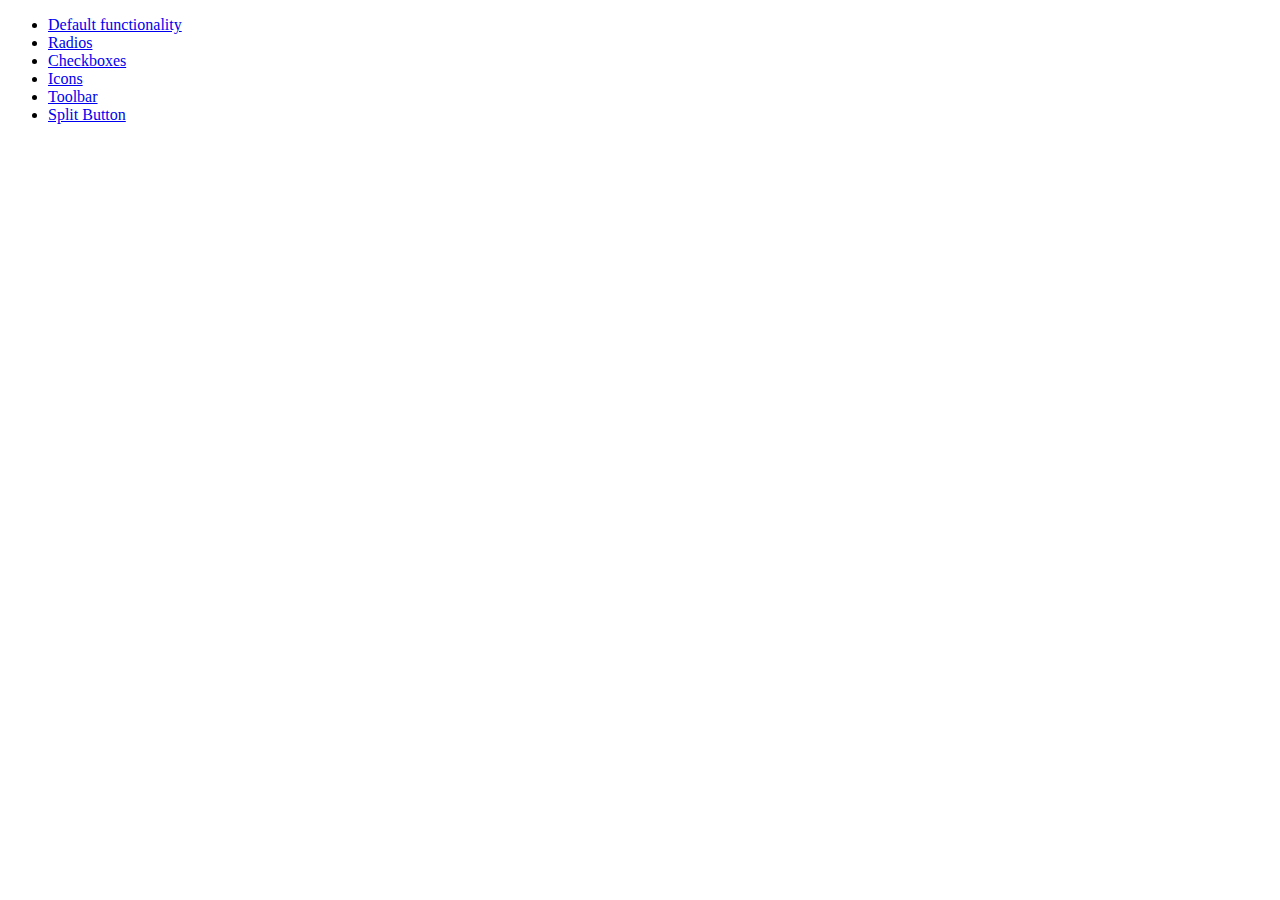
<file: framework_web/src/main/webapp/scripts/jquery-ui-1.9.2.custom/development-bundle/demos/button/index.html>
<!doctype html>
<html lang="en">
<head>
	<meta charset="utf-8">
	<title>jQuery UI Button Demos</title>
</head>
<body>

<ul>
	<li><a href="default.html">Default functionality</a></li>
	<li><a href="radio.html">Radios</a></li>
	<li><a href="checkbox.html">Checkboxes</a></li>
	<li><a href="icons.html">Icons</a></li>
	<li><a href="toolbar.html">Toolbar</a></li>
	<li><a href="splitbutton.html">Split Button</a></li>
</ul>

</body>
</html>
</file>
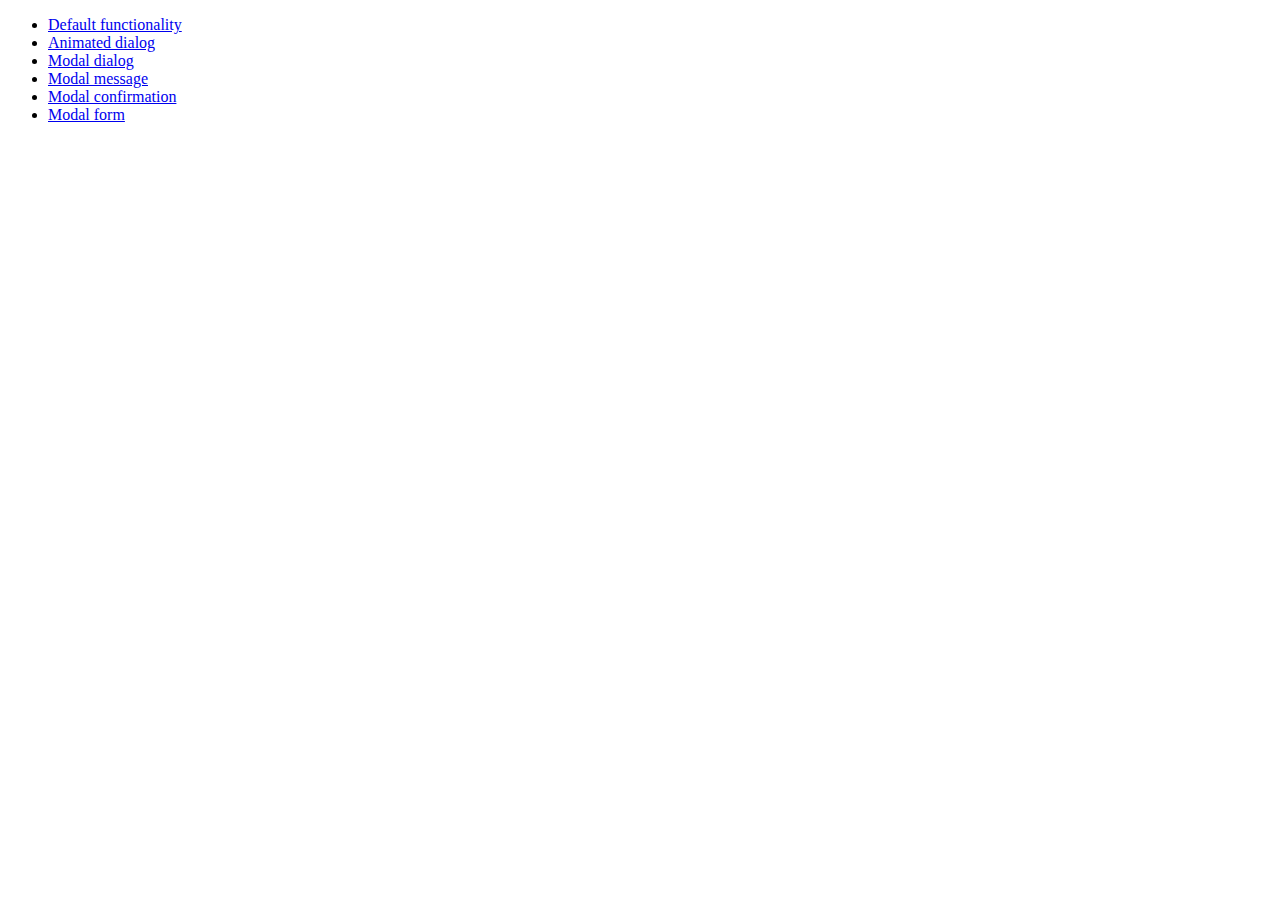
<file: framework_web/src/main/webapp/scripts/jquery-ui-1.9.2.custom/development-bundle/demos/dialog/index.html>
<!doctype html>
<html lang="en">
<head>
	<meta charset="utf-8">
	<title>jQuery UI Dialog Demos</title>
</head>
<body>

<ul>
	<li><a href="default.html">Default functionality</a></li>
	<li><a href="animated.html">Animated dialog</a></li>
	<li><a href="modal.html">Modal dialog</a></li>
	<li><a href="modal-message.html">Modal message</a></li>
	<li><a href="modal-confirmation.html">Modal confirmation</a></li>
	<li><a href="modal-form.html">Modal form</a></li>
</ul>

</body>
</html>
</file>
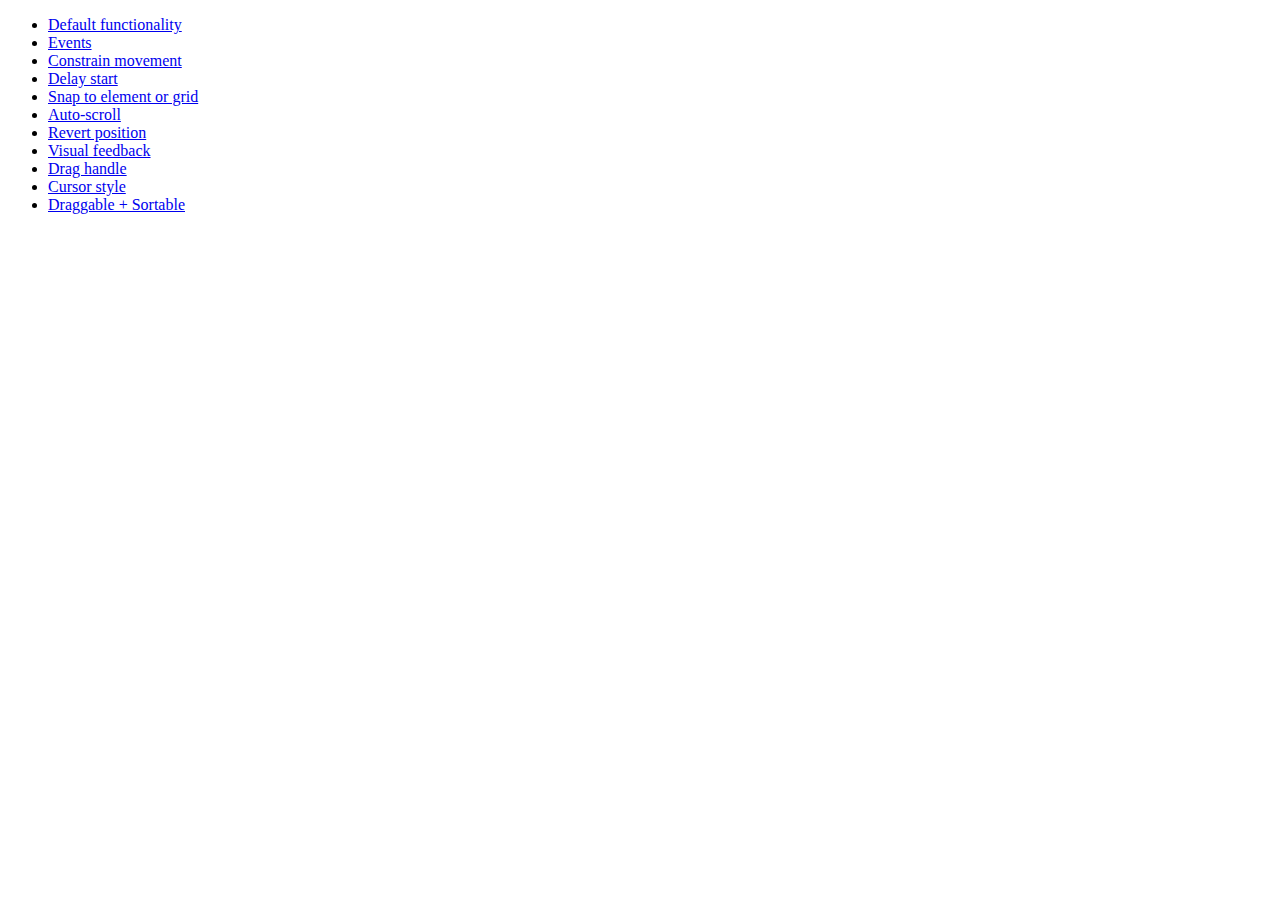
<file: framework_web/src/main/webapp/scripts/jquery-ui-1.9.2.custom/development-bundle/demos/draggable/index.html>
<!doctype html>
<html lang="en">
<head>
	<meta charset="utf-8">
	<title>jQuery UI Draggable Demos</title>
</head>
<body>

<ul>
	<li><a href="default.html">Default functionality</a></li>
	<li><a href="events.html">Events</a></li>
	<li><a href="constrain-movement.html">Constrain movement</a></li>
	<li><a href="delay-start.html">Delay start</a></li>
	<li><a href="snap-to.html">Snap to element or grid</a></li>
	<li><a href="scroll.html">Auto-scroll</a></li>
	<li><a href="revert.html">Revert position</a></li>
	<li><a href="visual-feedback.html">Visual feedback</a></li>
	<li><a href="handle.html">Drag handle</a></li>
	<li><a href="cursor-style.html">Cursor style</a></li>
	<li><a href="sortable.html">Draggable + Sortable</a></li>
</ul>

</body>
</html>
</file>
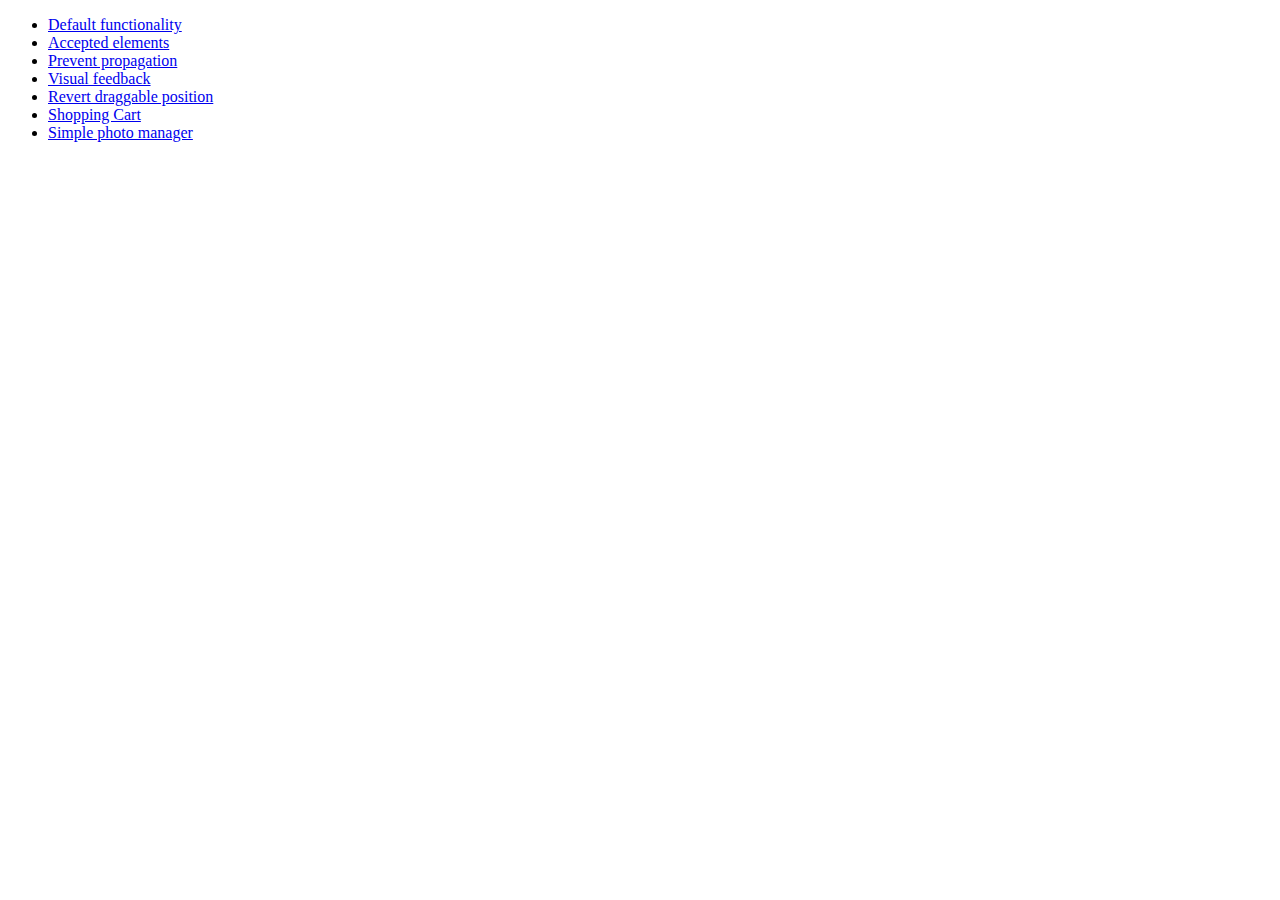
<file: framework_web/src/main/webapp/scripts/jquery-ui-1.9.2.custom/development-bundle/demos/droppable/index.html>
<!doctype html>
<html lang="en">
<head>
	<meta charset="utf-8">
	<title>jQuery UI Droppable Demos</title>
</head>
<body>

<ul>
	<li><a href="default.html">Default functionality</a></li>
	<li><a href="accepted-elements.html">Accepted elements</a></li>
	<li><a href="propagation.html">Prevent propagation</a></li>
	<li><a href="visual-feedback.html">Visual feedback</a></li>
	<li><a href="revert.html">Revert draggable position</a></li>
	<li><a href="shopping-cart.html">Shopping Cart</a></li>
	<li><a href="photo-manager.html">Simple photo manager</a></li>
</ul>

</body>
</html>
</file>
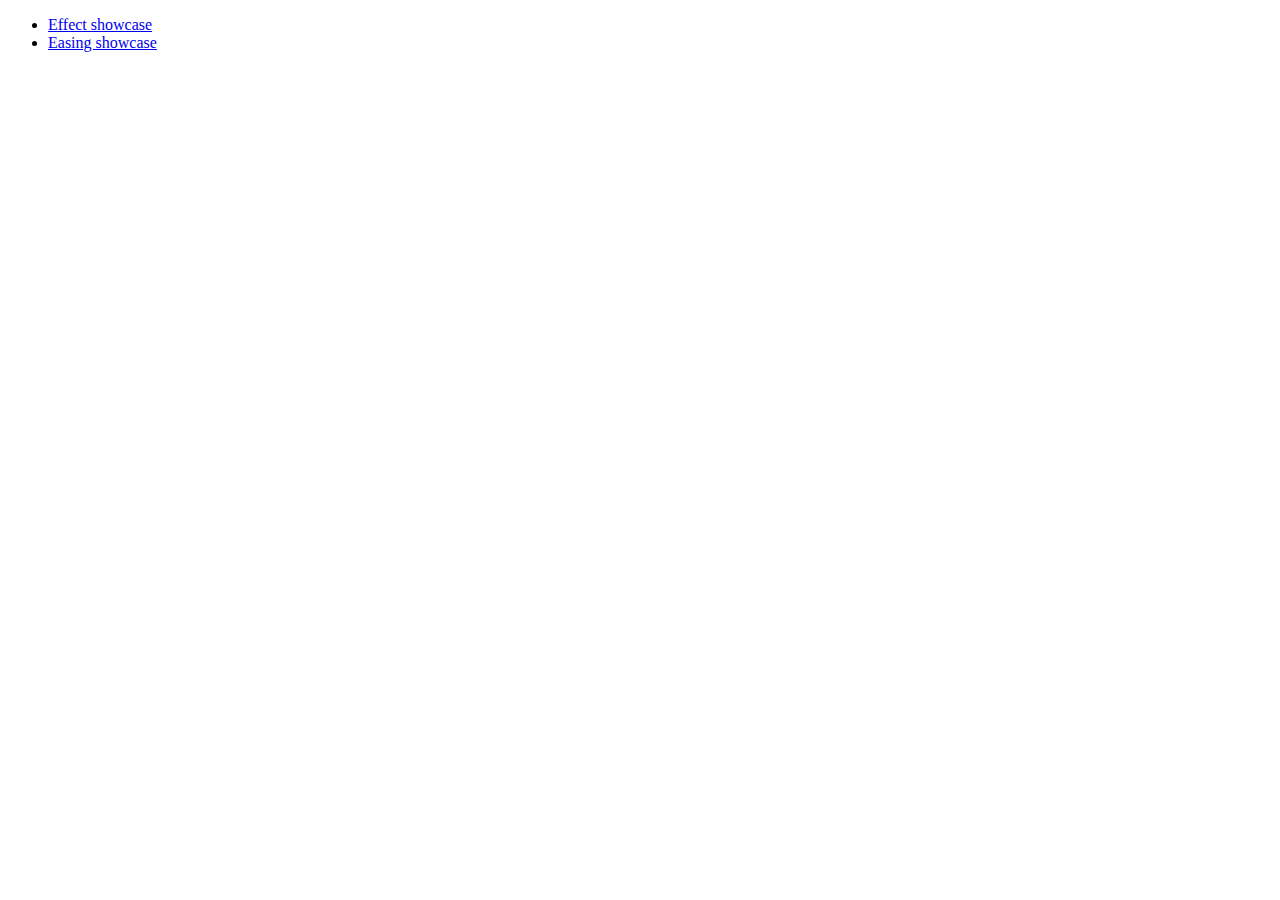
<file: framework_web/src/main/webapp/scripts/jquery-ui-1.9.2.custom/development-bundle/demos/effect/index.html>
<!doctype html>
<html lang="en">
<head>
	<meta charset="utf-8">
	<title>jQuery UI Effects Demos</title>
</head>
<body>

<ul>
	<li><a href="default.html">Effect showcase</a></li>
	<li><a href="easing.html">Easing showcase</a></li>
</ul>

</body>
</html>
</file>
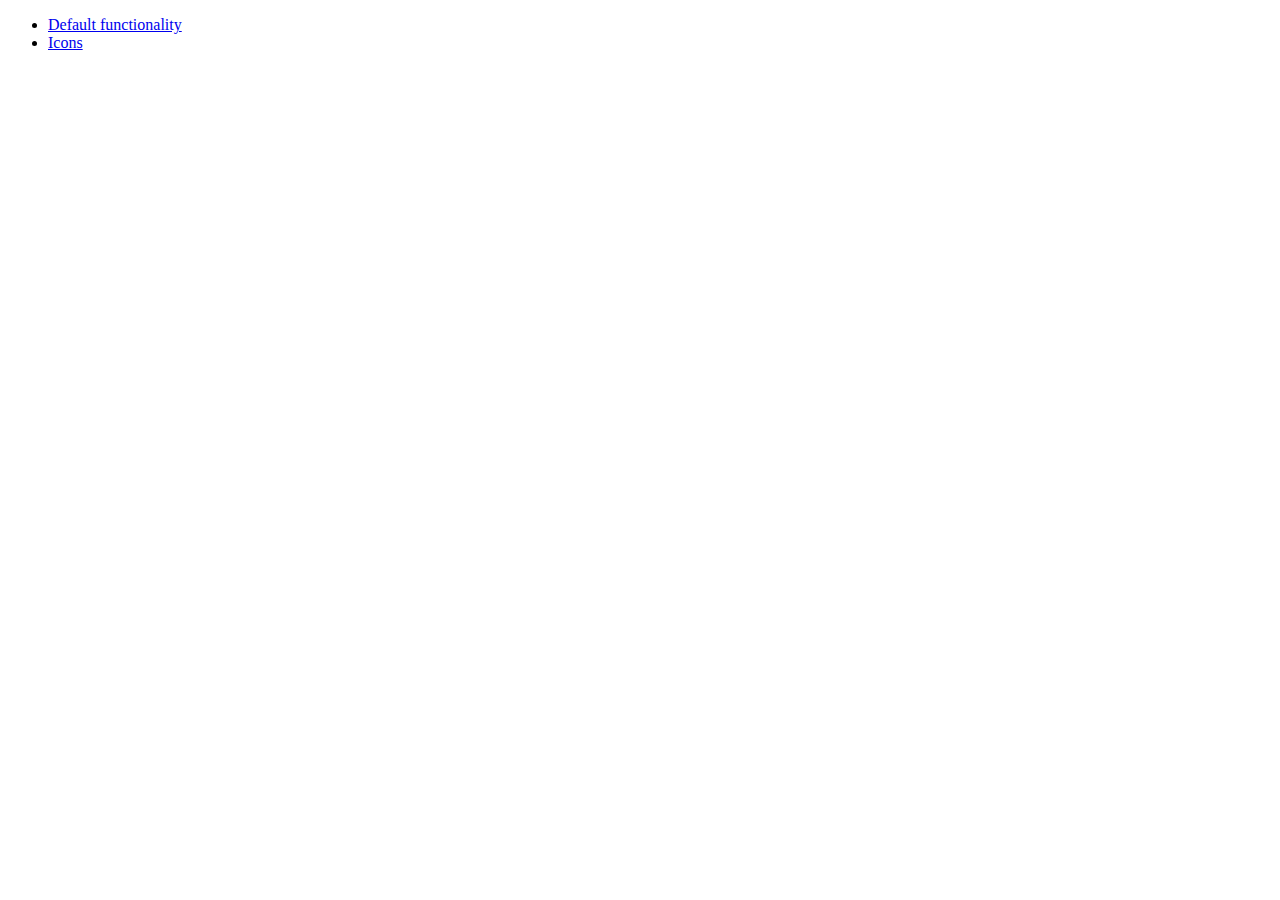
<file: framework_web/src/main/webapp/scripts/jquery-ui-1.9.2.custom/development-bundle/demos/menu/index.html>
<!doctype html>
<html lang="en">
<head>
	<meta charset="utf-8">
	<title>jQuery UI Menu Demos</title>
</head>
<body>

<ul>
	<li><a href="default.html">Default functionality</a></li>
	<li><a href="icons.html">Icons</a></li>
</ul>

</body>
</html>
</file>
